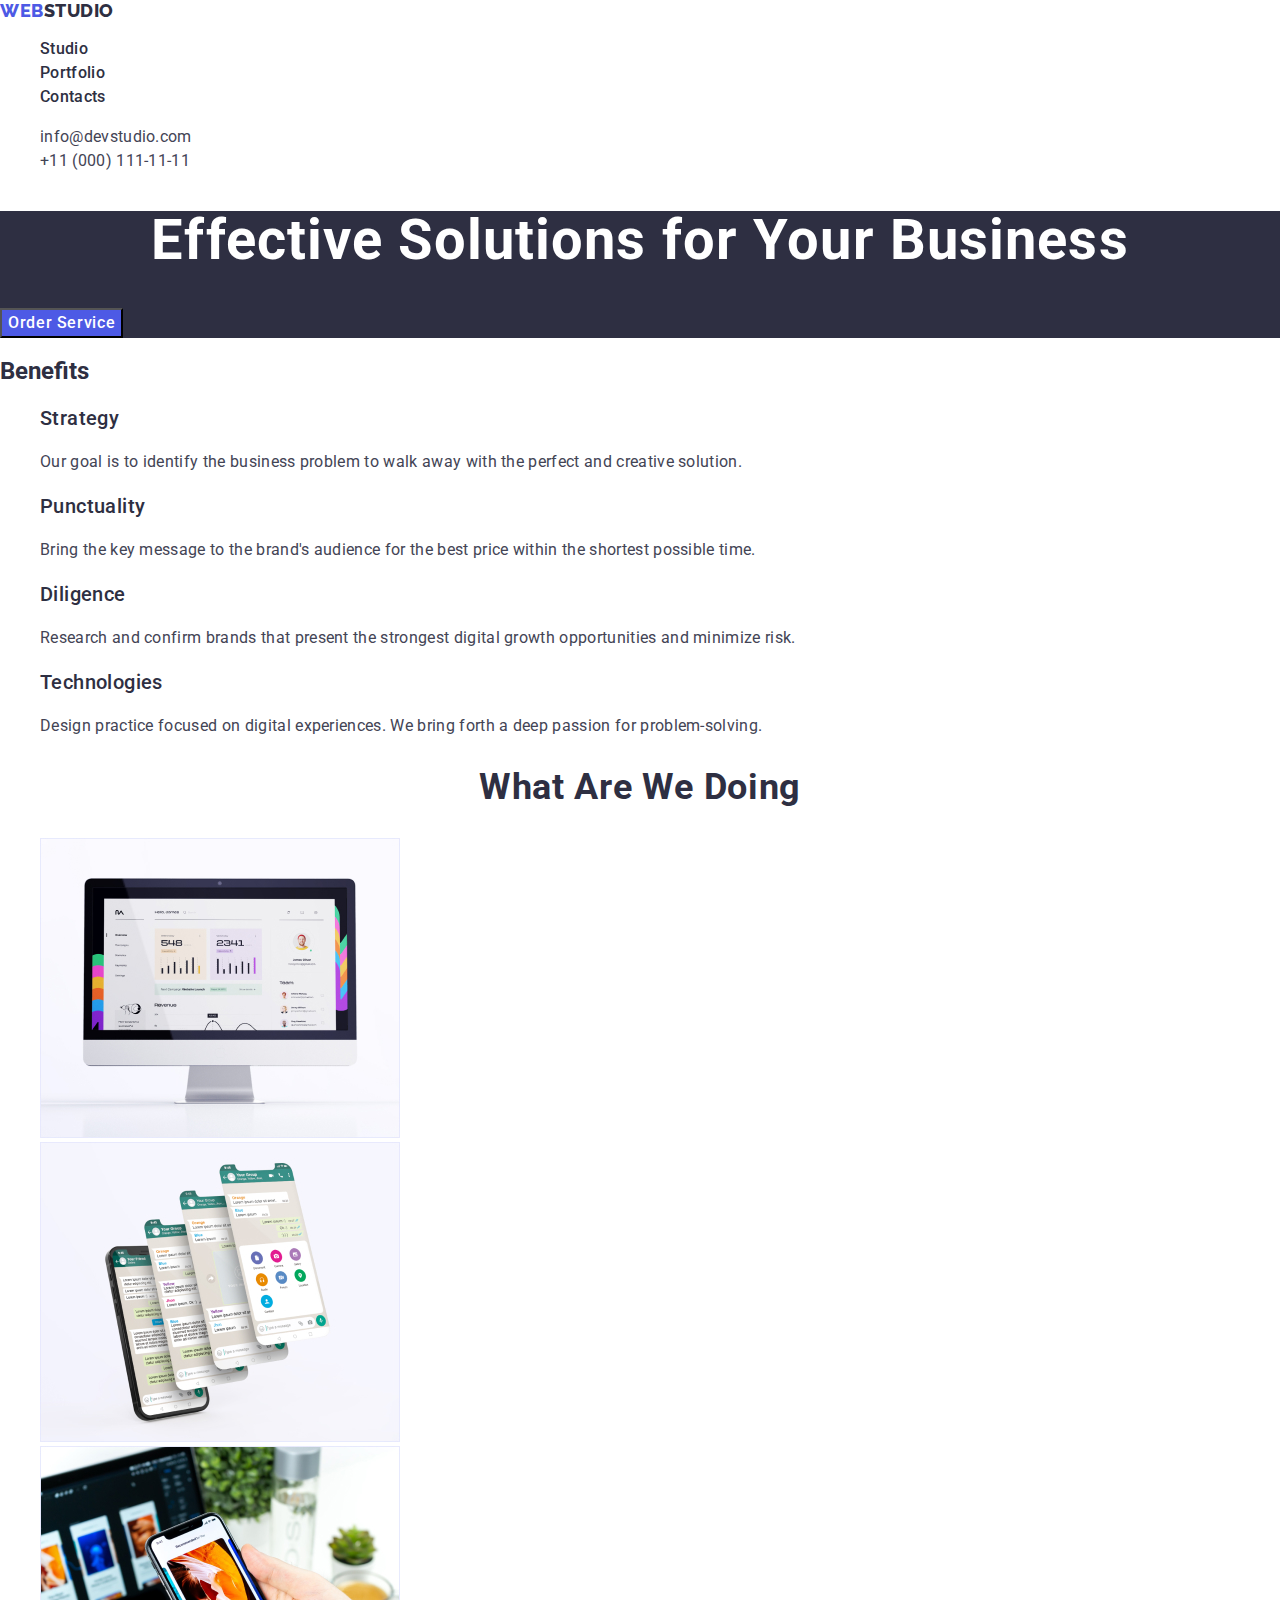
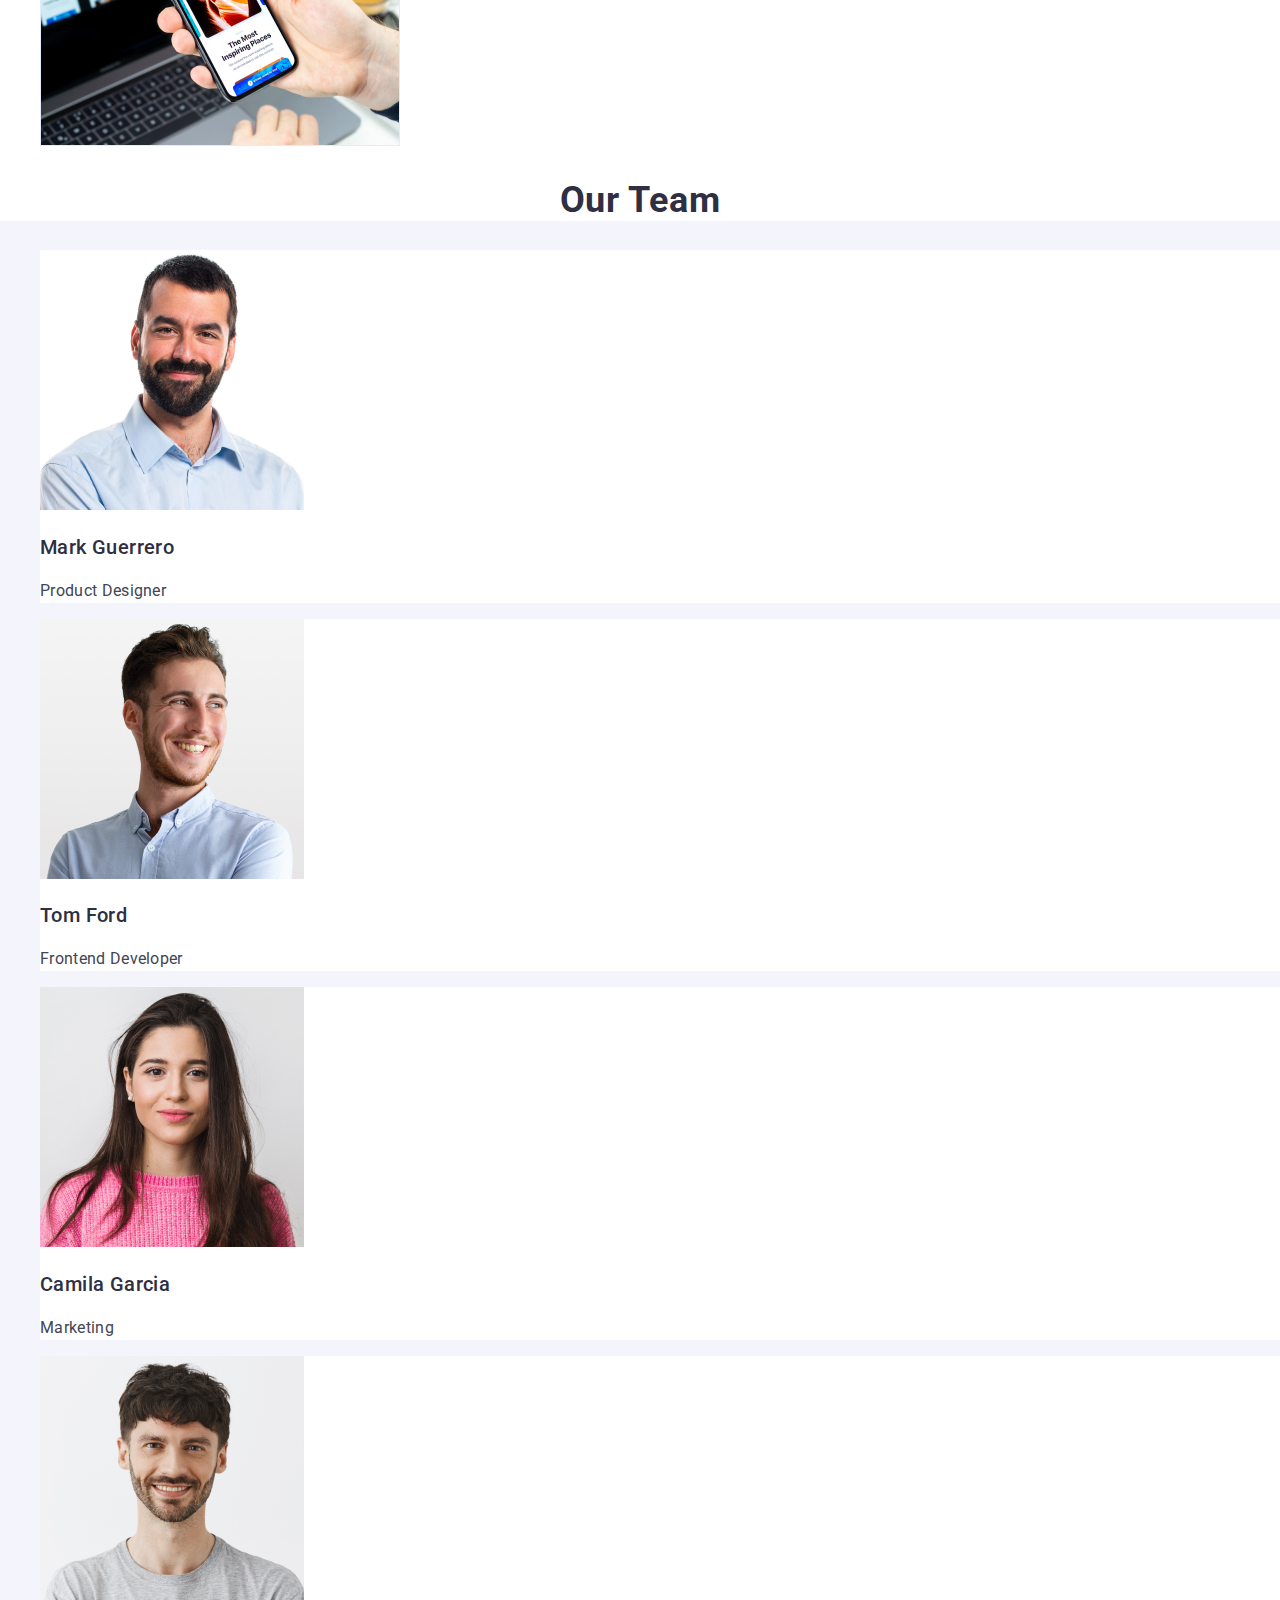
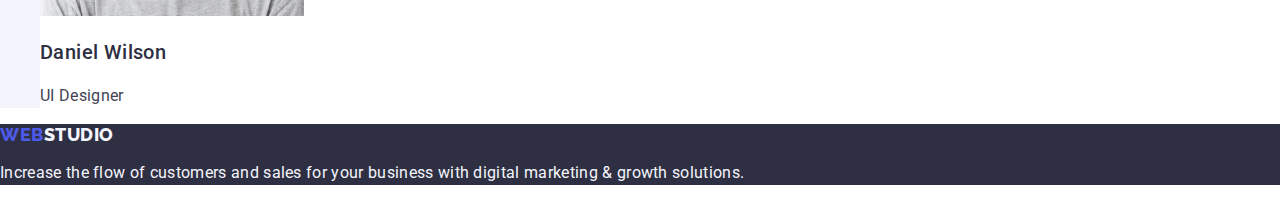
<file: index.html>
<!DOCTYPE html>
<html lang="en">

<head>
  <meta charset="UTF-8" />
  <meta http-equiv="X-UA-Compatible" content="IE=edge" />
  <meta name="viewport" content="width=device-width, initial-scale=1.0" />
  <title>Main Page</title>
  <!-- Fonts -->
  <link rel="preconnect" href="https://fonts.googleapis.com">
  <link rel="preconnect" href="https://fonts.gstatic.com" crossorigin>
  <link href="https://fonts.googleapis.com/css2?family=Raleway:wght@800&family=Roboto:wght@400;500;700&display=swap"
    rel="stylesheet">
  <!-- Normalize -->
  <link rel="stylesheet" href="https://cdn.jsdelivr.net/npm/modern-normalize@2.0.0/modern-normalize.min.css">
  <!-- Styles -->
  <link rel="stylesheet" href="./css/styles.css">
</head>

<body class="page">
  <!-- Headre section -->
  <header class="haeder">
    <nav class="header-nav">
      <a class="header-logo link" href="./index.html">Web<span class="header-logo-color">Studio</span></a>
      <ul class="header-list list">
        <li class="haeder-item"><a class="header-link link" href="./index.html">Studio</a></li>
        <li class="haeder-item"><a class="header-link link" href="./portfolio.html">Portfolio</a></li>
        <li class="haeder-item"><a class="header-link link" href="">Contacts</a></li>
      </ul>
    </nav>
    <address class="header-address">
      <ul class="header-networks list">
        <li class="header-networks-item"><a class="header-networks-link link"
            href="mailto:info@devstudio.com">info@devstudio.com</a></li>
        <li class="header-networks-item"><a class="header-networks-link link" href="tel:+110001111111">+11 (000)
            111-11-11</a></li>
      </ul>
    </address>
  </header>
  <!-- Main section -->
  <main class="main">
    <!-- Hero section -->
    <section class="hero-section">
      <h1 class="hero-title">Effective Solutions for Your Business</h1>
      <button class="hero-button" type="button">Order Service</button>
    </section>
    <!-- Benefits section -->
    <section class="benefits-section">
      <h2 class="benefits-title">Benefits</h2>
      <ul class="benfits-list list">
        <li class="benefits-item">
          <h3 class="benefits-item-title">Strategy</h3>
          <p class="benefits-item-text">Our goal is to identify the business
            problem to walk away with the perfect and creative solution. </p>
        </li>
        <li class="benefits-item">
          <h3 class="benefits-item-title">Punctuality</h3>
          <p class="benefits-item-text">Bring the key message to the brand's audience for the best price within the
            shortest possible time.</p>
        </li>
        <li class="benefits-item">
          <h3 class="benefits-item-title">Diligence</h3>
          <p class="benefits-item-text">Research and confirm brands that present the strongest digital growth
            opportunities and minimize risk.</p>
        </li>
        <li class="benefits-item">
          <h3 class="benefits-item-title">Technologies</h3>
          <p class="benefits-item-text">Design practice focused on digital experiences. We bring forth a deep passion
            for problem-solving.</p>
        </li>
      </ul>
    </section>
    <!-- Work section  -->
    <section class="work-section">
      <h2 class="work-title">What are we doing</h2>
      <ul class="work-list list">
        <li class="work-item"><img class="work-img" src="./images/img1.jpg" alt="compute" width="360" height="300">
        </li>
        <li class="work-item"><img class="work-img" src="./images/img2.jpg" alt="messenger" width="360" height="300">
        </li>
        <li class="work-item"><img class="work-img" src="./images/img3.jpg" alt="phone" width="360" height="300"></li>
      </ul>
    </section>
    <!-- Team section -->
    <section class="team-section">
      <h2 class="team-title">Our Team</h2>
      <ul class="team-list list">
        <li class="team-item"><img src="./images/img-team1.jpg" alt="Mark Guerrero" width="264" height="260">
          <h3 class="team-name">Mark Guerrero</h3>
          <p class="team-profession">Product Designer</p>
        </li>
        <li class="team-item"><img src="./images/img-team2.jpg" alt="Tom Ford" width="264" height="260">
          <h3 class="team-name">Tom Ford</h3>
          <p class="team-profession">Frontend Developer</p>
        </li>
        <li class="team-item"><img src="./images/img-team3.jpg" alt="Camila Garcia" width="264" height="260">
          <h3 class="team-name">Camila Garcia</h3>
          <p class="team-profession">Marketing</p>
        </li>
        <li class="team-item"><img src="./images/img-team4.jpg" alt="Daniel Wilson" width="264" height="260">
          <h3 class="team-name">Daniel Wilson</h3>
          <p class="team-profession">UI Designer</p>
        </li>
      </ul>
    </section>
  </main>
  <!-- Footer section  -->
  <footer class="footer-section">
    <a class="footer-logo link" href="./index.html">Web<span class="footer-logo-color">Studio</span></a>
    <p class="footer-text">Increase the flow of customers and sales for your business with digital marketing &amp;
      growth solutions.</p>
  </footer>
</body>

</html>
</file>
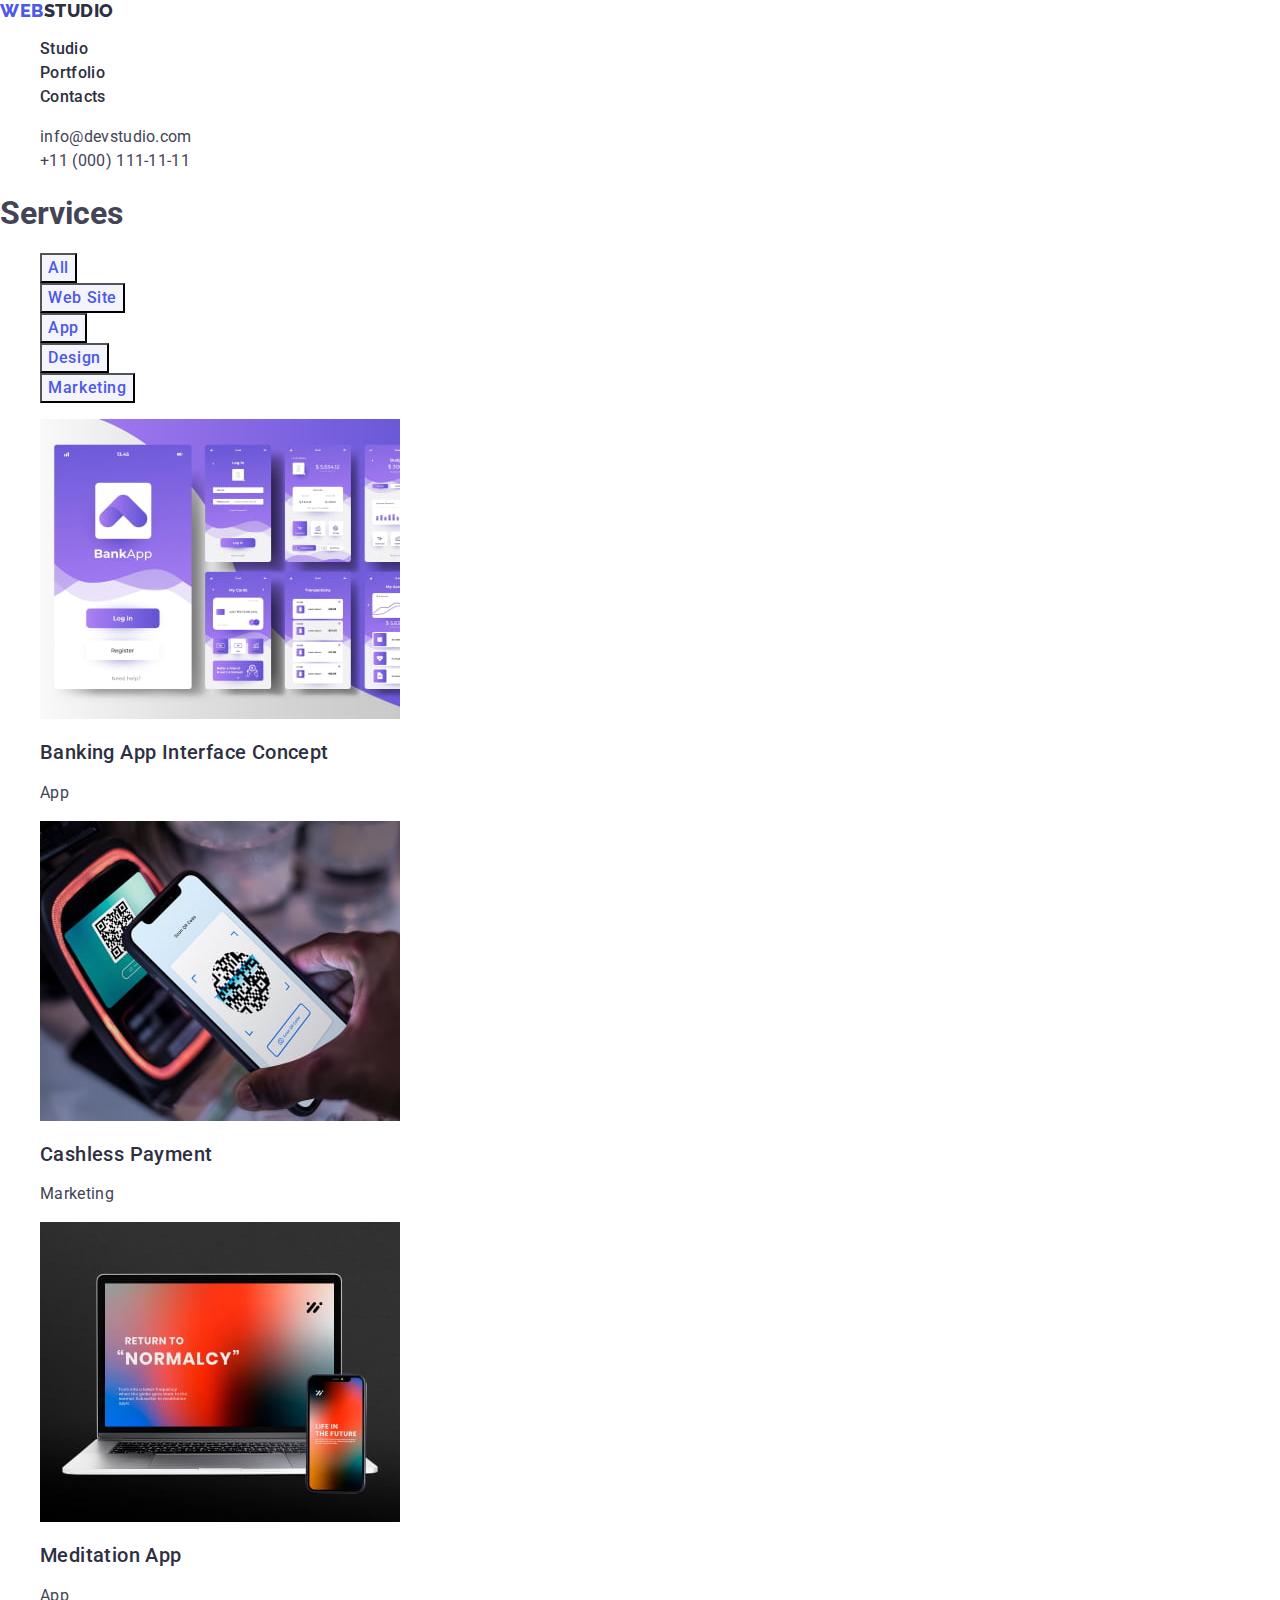
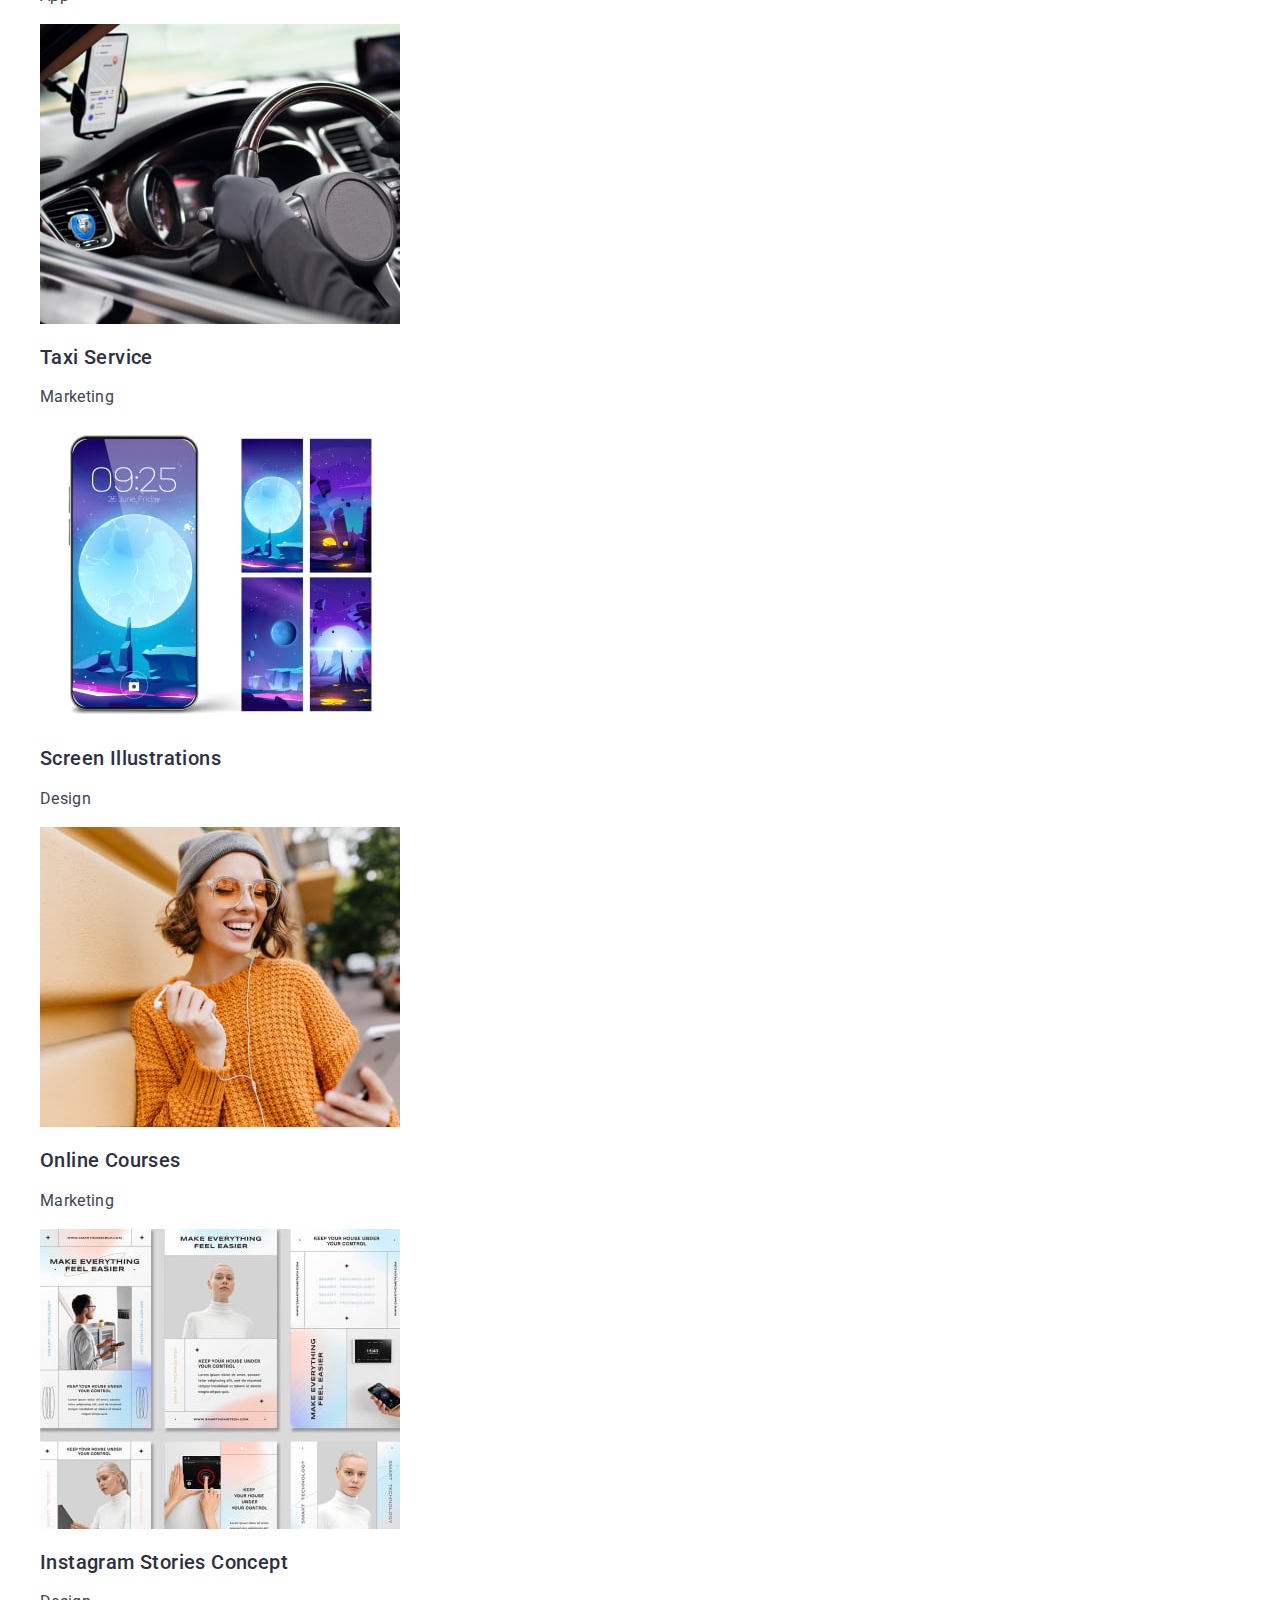
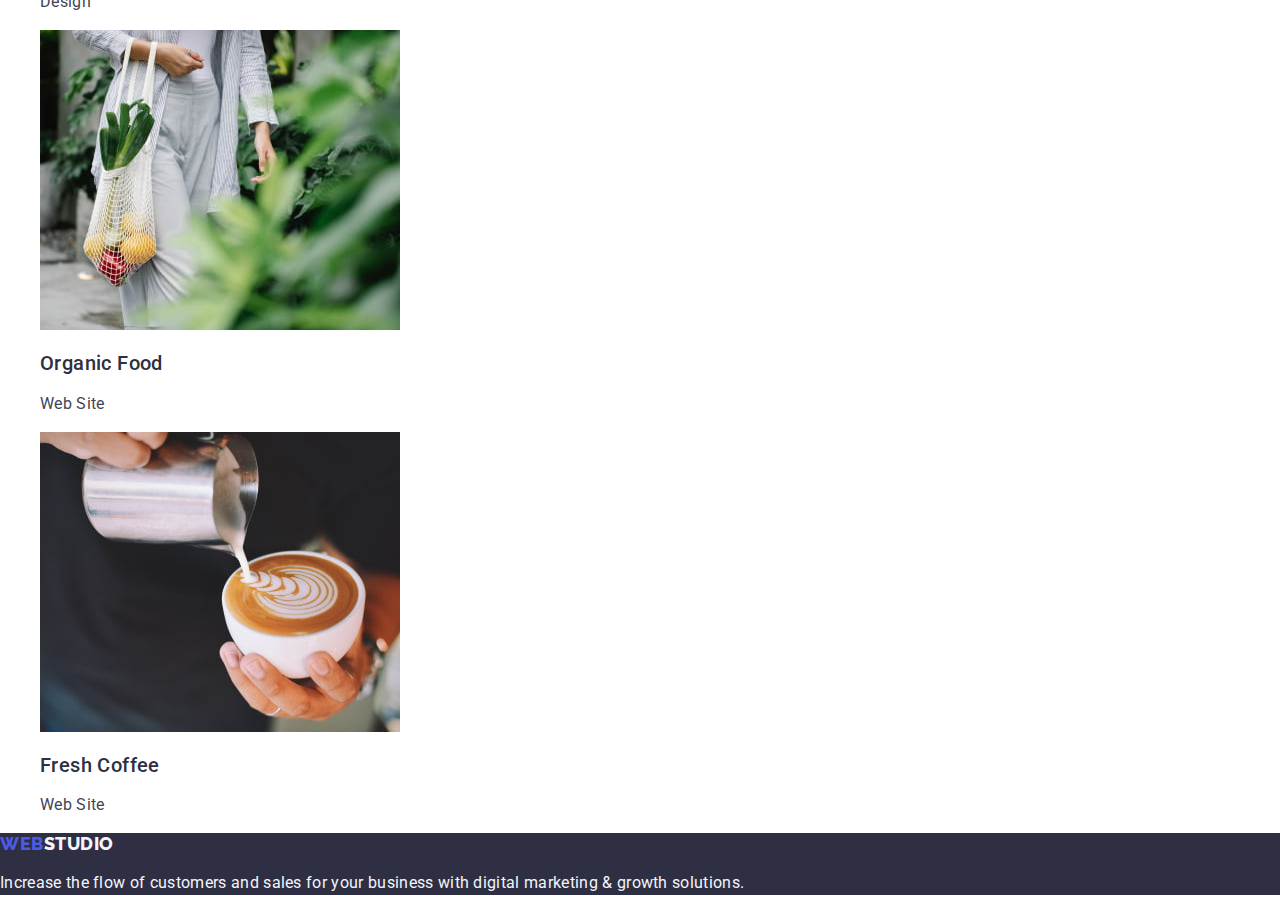
<file: portfolio.html>
<!DOCTYPE html>
<html lang="en">

<head>
    <meta charset="UTF-8" />
    <meta http-equiv="X-UA-Compatible" content="IE=edge" />
    <meta name="viewport" content="width=device-width, initial-scale=1.0" />
    <title>Main Page</title>
    <!-- Fonts -->
    <link rel="preconnect" href="https://fonts.googleapis.com">
    <link rel="preconnect" href="https://fonts.gstatic.com" crossorigin>
    <link href="https://fonts.googleapis.com/css2?family=Raleway:wght@800&family=Roboto:wght@400;500;700&display=swap"
        rel="stylesheet">
    <!-- Normalize -->
    <link rel="stylesheet" href="https://cdn.jsdelivr.net/npm/modern-normalize@2.0.0/modern-normalize.min.css">
    <!-- Styles -->
    <link rel="stylesheet" href="./css/styles.css">
</head>

<body class="page">
    <!-- Headre section -->
    <header class="haeder">
        <nav class="header-nav">
            <a class="header-logo link" href="./index.html">Web<span class="header-logo-color">Studio</span></a>
            <ul class="header-list list">
                <li class="haeder-item"><a class="header-link link" href="./index.html">Studio</a></li>
                <li class="haeder-item"><a class="header-link link" href="./portfolio.html">Portfolio</a></li>
                <li class="haeder-item"><a class="header-link link" href="">Contacts</a></li>
            </ul>
        </nav>
        <address class="header-address">
            <ul class="header-networks list">
                <li class="header-networks-item"><a class="header-networks-link link"
                        href="mailto:info@devstudio.com">info@devstudio.com</a></li>
                <li class="header-networks-item"><a class="header-networks-link link" href="tel:+110001111111">+11 (000)
                        111-11-11</a></li>
            </ul>
        </address>
    </header>
    <!-- Main -->
    <main>
        <!-- Buttons section -->
        <section>
            <h1>Services</h1>
            <ul class="list">
                <li class="hero-item"><button class="hero-button-portfol" type="button">All</button></li>
                <li class="hero-item"><button class="hero-button-portfol" type="button">Web Site</button></li>
                <li class="hero-item"><button class="hero-button-portfol" type="button">App</button></li>
                <li class="hero-item"><button class="hero-button-portfol" type="button">Design</button></li>
                <li class="hero-item"><button class="hero-button-portfol" type="button">Marketing</button></li>
            </ul>
            <!-- Fotos section -->
            <ul class="list">
                <li class="fotos-item"><a class="link" href=""><img src="./images/img-m2-1.jpg" alt="App" width="360"
                            height="300">
                        <h2 class="fotos-title">Banking App Interface Concept</h2>
                        <p class="fotos-text">App</p>
                    </a></li>
                <li class="fotos-item"><a class="link" href=""><img src="./images/img-m2-2.jpg" alt="Marketing"
                            width="360" height="300">
                        <h2 class="fotos-title">Cashless Payment</h2>
                        <p class="fotos-text">Marketing</p>
                    </a>
                </li>
                <li class="fotos-item"><a class="link" href=""><img src="./images/img-m2-3.jpg" alt="App" width="360"
                            height="300">
                        <h2 class="fotos-title">Meditation App</h2>
                        <p class="fotos-text">App</p>
                    </a>
                </li>
                <li class="fotos-item"><a class="link" href=""><img src="./images/img-m2-4.jpg" alt="Marketing"
                            width="360" height="300">
                        <h2 class="fotos-title">Taxi Service</h2>
                        <p class="fotos-text">Marketing</p>
                    </a>
                </li>
                <li class="fotos-item"><a class="link" href=""><img src="./images/img-m2-5.jpg" alt="Desing" width="360"
                            height="300">
                        <h2 class="fotos-title">Screen Illustrations</h2>
                        <p class="fotos-text">Design</p>
                    </a>

                </li>
                <li class="fotos-item"><a class="link" href=""><img src="./images/img-m2-6.jpg" alt="Marketing"
                            width="360" height="300">
                        <h2 class="fotos-title">Online Courses</h2>
                        <p class="fotos-text">Marketing</p>
                    </a>

                </li>
                <li class="fotos-item"><a class="link" href=""><img src="./images/img-m2-7.jpg" alt="Design" width="360"
                            height="300">
                        <h2 class="fotos-title">Instagram Stories Concept</h2>
                        <p class="fotos-text">Design</p>
                    </a>

                </li>
                <li class="fotos-item"><a class="link" href=""><img src="./images/img-m2-8.jpg" alt="Web Site"
                            width="360" height="300">
                        <h2 class="fotos-title">Organic Food</h2>
                        <p class="fotos-text">Web Site</p>
                    </a>

                </li>
                <li class="fotos-item"><a class="link" href=""><img src="./images/img-m2-9.jpg" alt="Web Site"
                            width="360" height="300">
                        <h2 class="fotos-title">Fresh Coffee</h2>
                        <p class="fotos-text">Web Site</p>
                    </a>

                </li>
            </ul>

        </section>
    </main>
    <!-- Footer section  -->
    <footer class="footer-section">
        <a class="footer-logo link" href="./index.html">Web<span class="footer-logo-color">Studio</span></a>
        <p class="footer-text">Increase the flow of customers and sales for your business with digital marketing
            &amp;
            growth solutions.</p>
    </footer>
</body>

</html>
</file>
<file: css/styles.css>
:root {
    --cl-iris: #4D5AE5;
    --cl-osean: #404BBF;
    --cl-slate:#434455;
    --bg-cl-white:#ffffff;
    --bg-cl-navyblue:#2e2f42;
    --bg-cl-cloud:#f4f4fd;
}

/* Common styles */

body{
    font-family: "Roboto", sans-serif;
    color:#434455;
    background-color: #FFFFFF;
}

.link{
    text-decoration: none;
}
.list{
    list-style: none;
}

/* Main */

.page {}

/* Header */

.haeder {}

.header-nav {}

.header-logo {
    font-family: "Raleway", sans-serif;
    font-weight: 800;
    font-size: 18px;
    line-height: 1.17;
    letter-spacing: 0.03em;
    text-transform: uppercase;
    color: var(--cl-iris);
}

.header-logo-color {
    color:var(--bg-cl-navyblue);
}

.header-list {
    font-weight: 500;
    font-size: 16px;
    line-height: 1.5;
    letter-spacing: 0.02em;
    color: var(--bg-cl-navyblue);}

    .header-list .header-link:hover,
        .header-list .header-link:focus{
color: #404BBF;
    }

.haeder-item {
    color: var(--bg-cl-navyblue);
}
/* color: var(--bg-cl-navyblue); */
.header-link {
    font-style: normal;
    font-weight: 500;
    font-size: 16px;
    line-height: 1.5;
    letter-spacing: 0.02em;
    color: #2E2F42;}

.header-address {
    font-style:normal}

.header-networks {}

.header-networks-item {}

.header-networks-link {
font-weight: 400;
font-size: 16px;
font-style: normal;
line-height: 1.5;
letter-spacing: 0.02em;
color: #434455;
}

.header-networks .header-networks-link:hover,
.header-networks .header-networks-link:focus{
    color:#404BBF
}

/* Hero section */

.hero-section {
background-color: #2E2F42;
}

.hero-title {
font-weight: 700;
font-size: 56px;
line-height: 1.07;
text-align: center;
letter-spacing: 0.02em;
color: #FFFFFF;
}

.hero-button {
font-weight: 500;
font-size: 16px;
line-height: 1.5;
letter-spacing: 0.04em;
color: #FFFFFF;
background-color: #4D5AE5;
cursor:pointer;
}

.hero-button:hover,
.hero-button:focus{
background-color: #404BBF;
}

/* Benefits section */

.benefits-title {
    color: var(--bg-cl-navyblue);
}

.benfits-list {}

.benefits-item {}

.benefits-item-title {
font-weight: 500;
font-size: 20px;
line-height: 1.2;
letter-spacing: 0.02em;
color: var(--bg-cl-navyblue);
}
.benefits-item-text {
font-weight: 400;
font-size: 16px;
line-height: 1.5;
letter-spacing: 0.02em;
color: #434455;
}

/* Work section */

.work-section {}

.work-title {
font-size: 36px;
line-height: 1.11;
letter-spacing: 0.02em;
text-align: center;
text-transform: capitalize;
color:var(--bg-cl-navyblue);
}

.work-list {}

.work-item {}

.work-img {}

/* Team section */

.team-section {
background-color: #F4F4FD;
}

.team-title {
font-size: 36px;
line-height: 1.11;
text-align: center;
letter-spacing: 0.02em;
text-transform: capitalize;
color: var(--bg-cl-navyblue);
background-color: #FFFFFF;
}

.team-list {;
}

.team-item {
    background-color: #FFFFFF;
}

.team-name {
font-weight: 500;
font-size: 20px;
line-height: 1.2;
letter-spacing: 0.02em;
color: var(--bg-cl-navyblue);
}

.team-profession {
font-weight: 400;
font-size: 16px;
line-height: 1.5;
letter-spacing: 0.02em;
color: #434455;
}

/* Footer section */

.footer-section {
background-color: #2E2F42;
}

.footer-logo {
font-family: "Raleway",sans-serif;
font-weight: 800;
font-size: 18px;
line-height: 1.17;
letter-spacing: 0.03em;
text-transform: uppercase;
color:var(--cl-iris);
}

.footer-logo-color{
color: #f4f4fd;
}

.footer-text {
font-weight: 400;
font-size: 16px;
line-height: 1.5;
letter-spacing: 0.02em;
color: #F4F4FD;
}

/* Portfolio styles */
.hero-item{
}
.hero-button-portfol{
    font-weight: 500;
        font-size: 16px;
        line-height: 1.5;
        text-align: center;
        letter-spacing: 0.04em;
        color: #4D5AE5;
        background-color: var(--bg-cl-cloud);
        cursor: pointer;
}
.list .hero-button-portfol:hover,
.list .hero-button-portfol:focus{
    color: #FFFFFF;
    background-color: #404BBF;
}
.fotos-title {
        font-weight: 500;
        font-size: 20px;
        line-height: 1.2;
        letter-spacing: 0.02em;
        color: #2E2F42;
}

.fotos-text {
        font-weight: 400;
        font-size: 16px;
        line-height: 1.5;
        letter-spacing: 0.02em;
        color: #434455;
}
</file>
